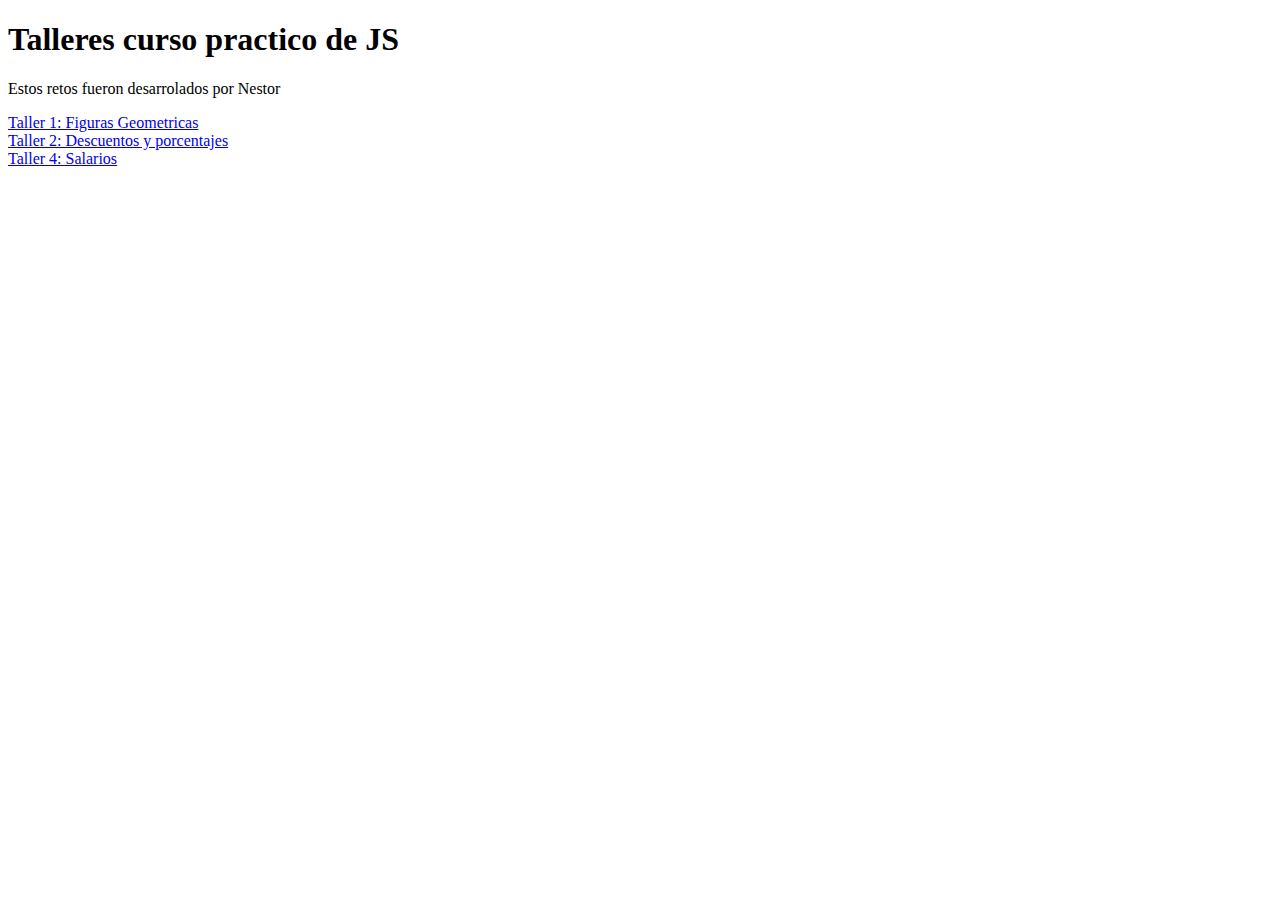
<file: index.html>
<!DOCTYPE html>
<html lang="en">
<head>
    <meta charset="UTF-8">
    <meta http-equiv="X-UA-Compatible" content="IE=edge">
    <meta name="viewport" content="width=device-width, initial-scale=1.0">
    <title>Home Curso Practico js</title>
</head>
<body>
    <header>
        <h1>Talleres curso practico de JS</h1>
        <p>Estos retos fueron desarrolados por Nestor </p>
    </header>

    <section>
        <nav>
            <li>
                <a href="figuras.html">Taller 1: Figuras Geometricas</a>
            </li>
            <li>
                <a href="descuentos.html">Taller 2: Descuentos y porcentajes</a>
            </li>
            <li>
                <a href="salarios.html">Taller 4: Salarios</a>
            </li>
        </nav>
    </section>
</body>
</html>
</file>
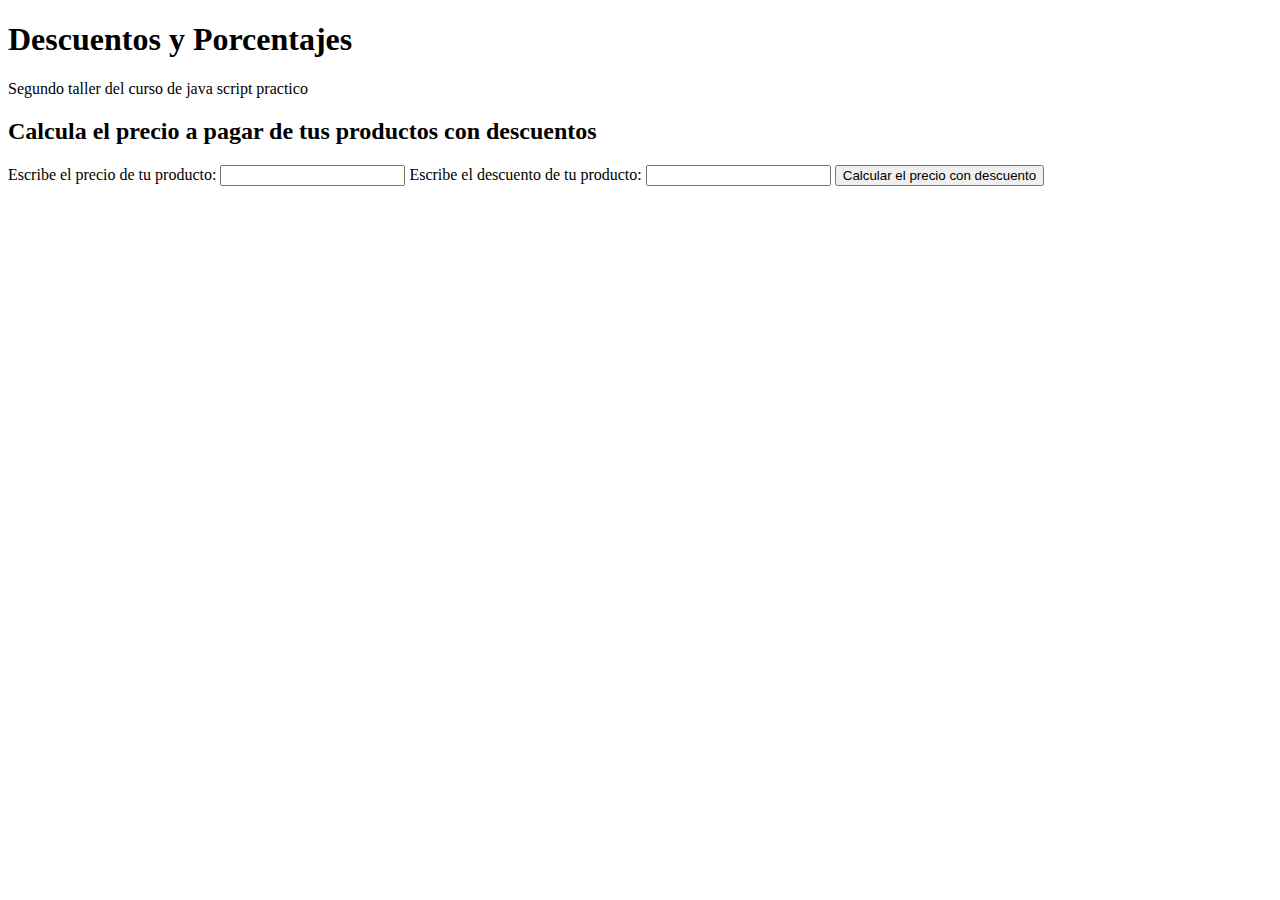
<file: descuentos.html>
<!DOCTYPE html>
<html lang="en">
<head>
    <meta charset="UTF-8">
    <meta http-equiv="X-UA-Compatible" content="IE=edge">
    <meta name="viewport" content="width=device-width, initial-scale=1.0">
    <title>Porcentajes y descuentos</title>
</head>
<body>
    <header>

        <h1>Descuentos y Porcentajes</h1>
        <p>Segundo taller del curso de java script practico</p>
    </header>

    <section>
        <h2>Calcula el precio a pagar de tus productos con descuentos</h2>

        <form>
            <label for="InputPrice">Escribe el precio de tu producto:</label>
            <input id= "InputPrice" type="number">
            <label for="InputDiscount">Escribe el descuento de tu producto:</label>
            <input id= "InputDiscount" type="number">

            <button type="button" onclick= "onClickButtonPriceDiscount()">Calcular el precio con descuento</button>
        </form>
    </section>
    <p id="ResultP"></p>

    <script src="./descuentos.js"></script>
</body>
</html>
</file>
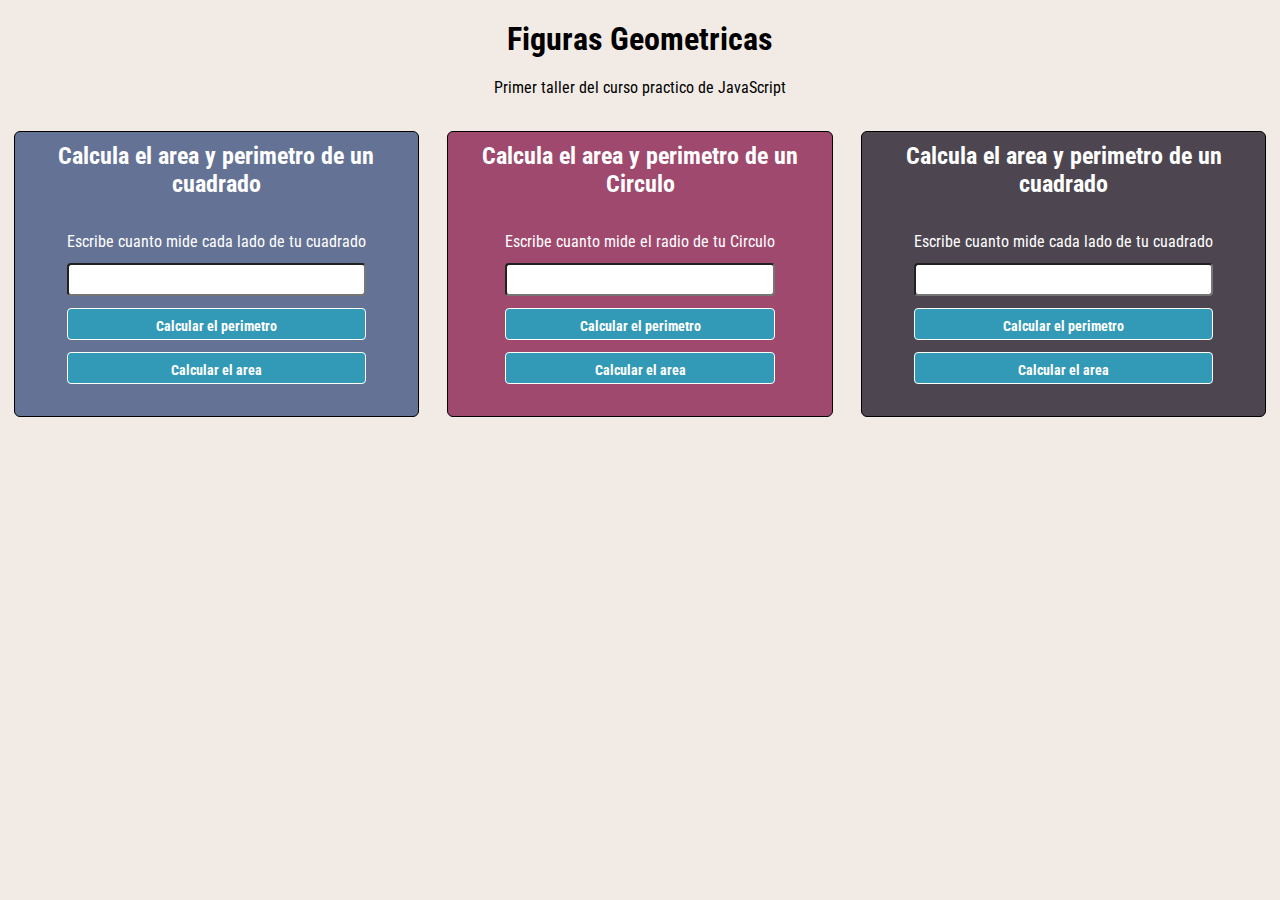
<file: figuras.html>
<!DOCTYPE html>
<html lang="en">
  <head>
    <meta charset="UTF-8" />
    <meta http-equiv="X-UA-Compatible" content="IE=edge" />
    <meta name="viewport" content="width=device-width, initial-scale=1.0" />
    <title>Figuras Geometricas | Curso Practico JavaScript</title>
    <link rel="stylesheet" href="./style.css" />
    <link rel="preconnect" href="https://fonts.googleapis.com" />
    <link rel="preconnect" href="https://fonts.gstatic.com" crossorigin />
    <link
      href="https://fonts.googleapis.com/css2?family=Roboto+Condensed:ital,wght@0,300;0,400;0,700;1,300;1,400;1,700&display=swap"
      rel="stylesheet"
    />
  </head>
  <body>
    <header>
      <h1>Figuras Geometricas</h1>

      <p>Primer taller del curso practico de JavaScript</p>
    </header>
    <div>
      <section>
        <h2>Calcula el area y perimetro de un cuadrado</h2>
        <form action="">
          <label for="InputCuadrado"
            >Escribe cuanto mide cada lado de tu cuadrado</label
          >
          <input id="InputCuadrado" type="number" />
          <button type="button" onClick="calcularPerimetroCuadrado()">
            Calcular el perimetro
          </button>
          <button type="button" onClick="calcularAreaCuadrado()">
            Calcular el area
          </button>
        </form>
      </section>
      <section>
        <h2>Calcula el area y perimetro de un Circulo</h2>
        <form action="">
          <label for="InputCirculo"
            >Escribe cuanto mide el radio de tu Circulo</label
          >
          <input id="InputCirculo" type="number" />
          <button type="button" onClick="calcularPerimetroCirculo()">
            Calcular el perimetro
          </button>
          <button type="button" onClick="calcularAreaCirculo()">
            Calcular el area
          </button>
        </form>
      </section>
      <section>
        <h2>Calcula el area y perimetro de un cuadrado</h2>
        <form action="">
          <label for="InputCuadrado"
            >Escribe cuanto mide cada lado de tu cuadrado</label
          >
          <input id="InputCuadrado" type="number" />
          <button type="button" onClick="calcularPerimetroCuadrado()">
            Calcular el perimetro
          </button>
          <button type="button" onClick="calcularAreaCuadrado()">
            Calcular el area
          </button>
        </form>
      </section>
    </div>

    <script src="./figuras.js"></script>
  </body>
</html>
</file>
<file: style.css>
:root{
    --primary-color: #f2ebe5;
    --secondary-color: #647295;
    --third-color: #9f496e;
    --four-color: #4d4650;
    
}
*{
    font-family: 'Roboto Condensed', sans-serif;
}

body{
    margin: 0px;
    padding: 0px;
    background-color: var(--primary-color)
}

header h1, header p {
    text-align: center;
    margin: 20px;
}
div {
    display: flex;
    flex-direction: row;
    align-items: center;
    justify-content: center;
}
div section:first-child {
    background-color: var(--secondary-color);
    color: #fff
}
div section:nth-child(2) {
    background-color: var(--third-color);
    color: #fff
}
div section:last-child {
    background-color: var(--four-color);
    color: #fff
}
section{
    display: flex;
    flex-direction: column;
    justify-content: center;
    align-items: center;
    border: 1px solid #000000;
    margin: 14px;
    border-radius: 6px;

}
section h2{
    text-align: center;
    margin:10px;
}
section form{
    margin: 20px;
    display: flex;
    flex-direction: column;

}
section form label, section form input, section form button{
    margin-bottom: 12px;
    padding-top: 4px;
}

section form input{
    border-radius: 4px;
    height: 24px;
    font-size: 18px;
}

section form button{
    border-radius: 4px;
    background-color: #3299b6;
    height: 32px;
    font-size: 14px;
    font-weight: bold;
    color: #fff;
    border: 1px solid #fff;
}
</file>
